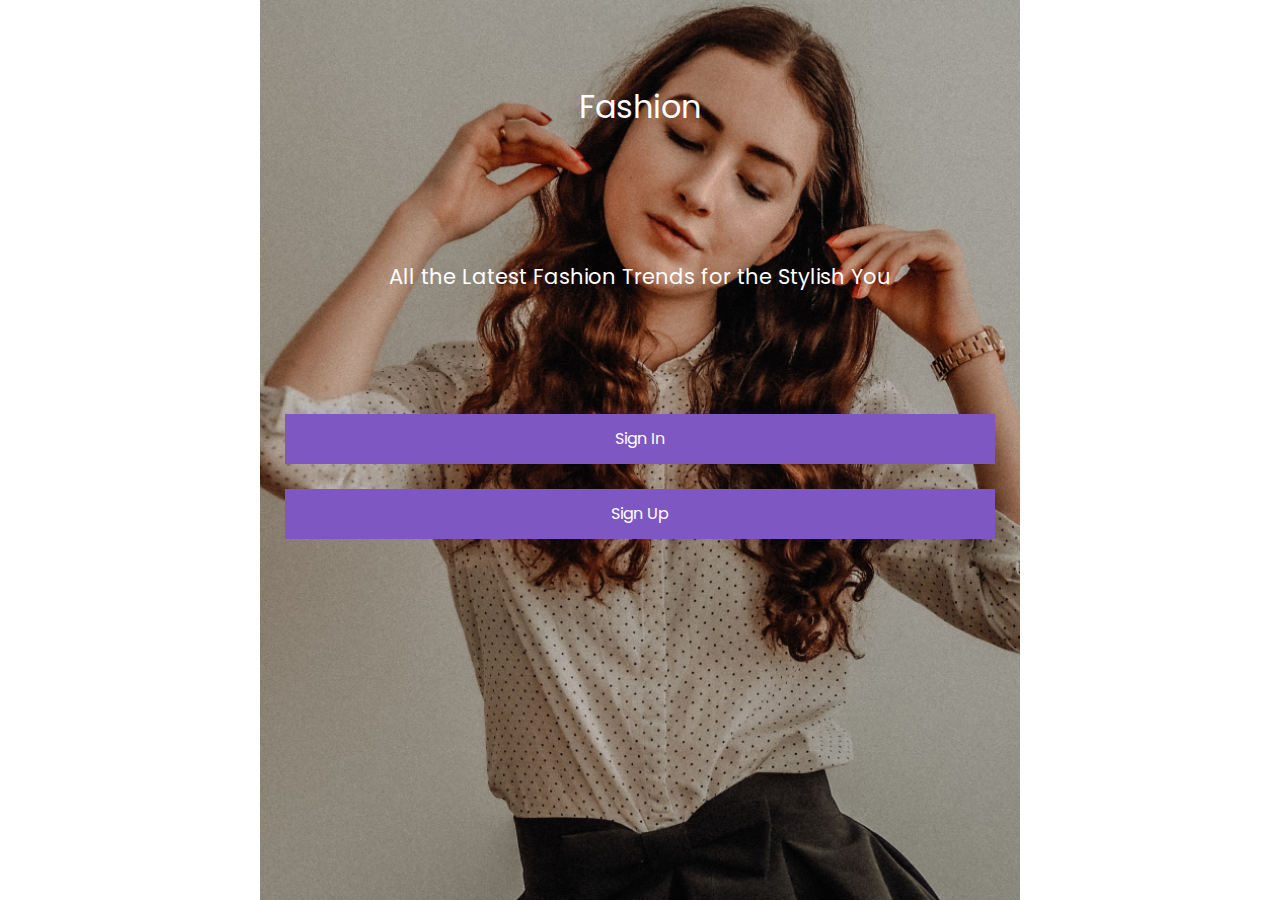
<file: index.html>
<!DOCTYPE html>
<html lang="en">
<head>
    <meta charset="UTF-8">
    <meta name="viewport" content="width=device-width, initial-scale=1.0">
    <title>Fashion App</title>

    
    <link rel="stylesheet" href="css/style.css">

    
    <link rel="stylesheet" href="https://cdnjs.cloudflare.com/ajax/libs/font-awesome/5.9.0/css/all.min.css">
    
</head>
<body>
    <div class="welcome">
        <div class="container">
            <h1 class="text-center">Fashion</h1>
            <p class="text-center">All the Latest Fashion Trends for the Stylish You</p>
            <div class="sign_link">
                <a href="https://figmasite22.netlify.app/signin.html" class="btn">Sign In</a>
                <a href="https://figmasite22.netlify.app/signup.html" class="btn">Sign Up</a>
            </div>
        </div>
    </div> <!-- //welcome -->
    

    
    
    
</body>
</html>
</file>
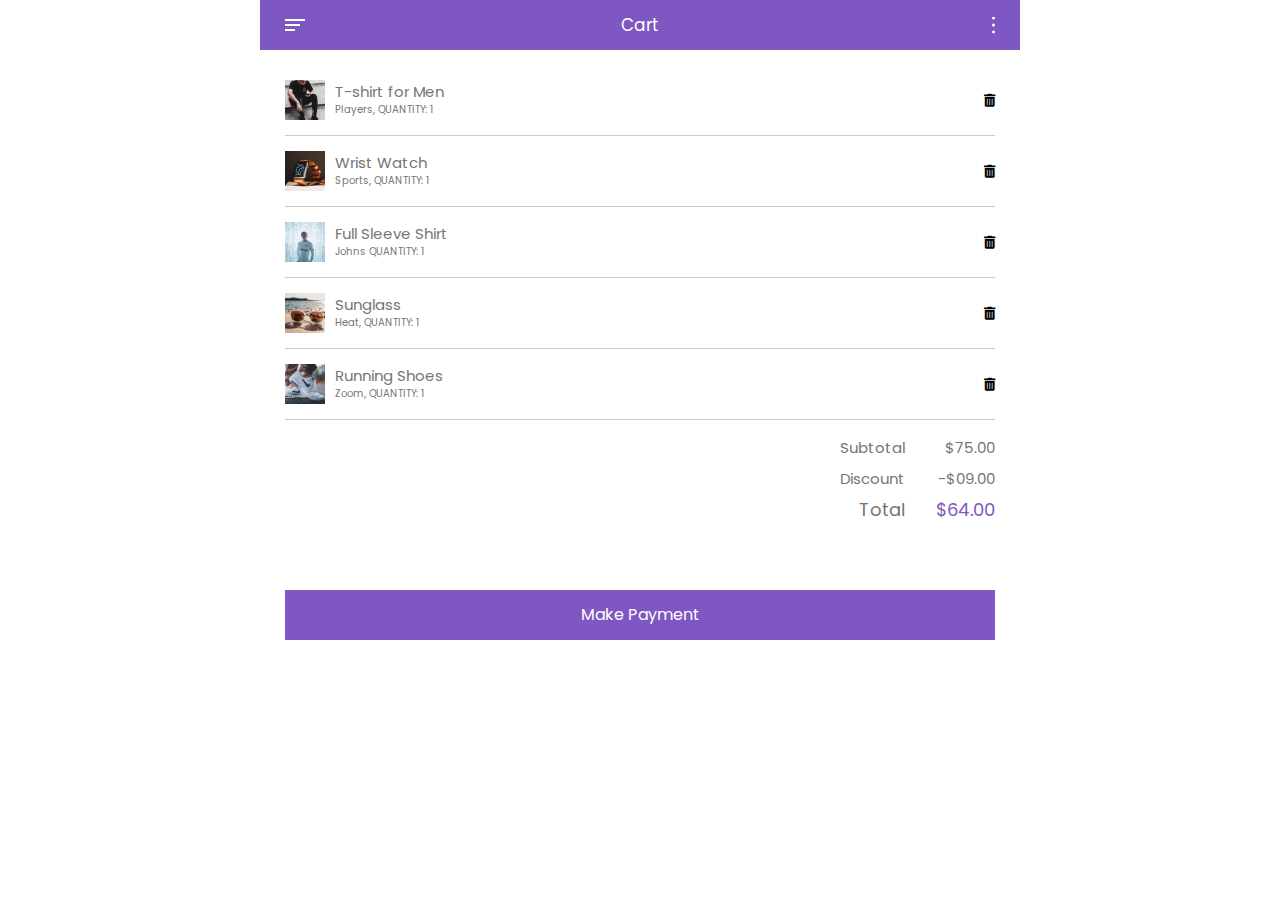
<file: shopping_cart.html>
<!DOCTYPE html>
<html lang="en">
<head>
    <meta charset="UTF-8">
    <meta name="viewport" content="width=device-width, initial-scale=1.0">
    <title>Document</title>

    <link href="https://fonts.googleapis.com/css2?family=Poppins:wght@300;400;500;600;700&display=swap"
        rel="stylesheet">

    <link rel="stylesheet" href="css/reset.css">
    <link rel="stylesheet" href="css/style.css">

    <link rel="stylesheet" href="https://cdnjs.cloudflare.com/ajax/libs/font-awesome/5.9.0/css/all.min.css">
</head>
<body>
    <div class="shopping_cart">

        <header>
            <img src="images/menu_Icon_left.svg" alt="menu_Icon_left" class="menu_Icon_left">
            <h2>Cart</h2>
            <img src="images/menu_Icon_right.svg" alt="menu_Icon_right" class="menu_Icon_right">
        </header>

        <main>
            <ul class="cart_list">
                <li>
                    <img src="images/cart_thumb_01.jpg" alt="T-shirt for Men">
                    <div class="cart_list_info">
                        <h3>T-shirt for Men</h3>
                        <p>Players, QUANTITY: 1</p>
                    </div>
                    <span class="del_icon">
                        <i class="fas fa-trash-alt"></i>
                    </span>
                </li>
                <li>
                    <img src="images/cart_thumb_02.jpg" alt="Wrist Watch">
                    <div class="cart_list_info">
                        <h3>Wrist Watch</h3>
                        <p>Sports, QUANTITY: 1</p>
                    </div>
                    <span class="del_icon">
                        <i class="fas fa-trash-alt"></i>
                    </span>
                </li>
                <li>
                    <img src="images/cart_thumb_03.jpg" alt="Full Sleeve Shirt">
                    <div class="cart_list_info">
                        <h3>Full Sleeve Shirt</h3>
                        <p>Johns QUANTITY: 1</p>
                    </div>
                    <span class="del_icon">
                        <i class="fas fa-trash-alt"></i>
                    </span>
                </li>
                <li>
                    <img src="images/cart_thumb_04.jpg" alt="Sunglass">
                    <div class="cart_list_info">
                        <h3>Sunglass</h3>
                        <p>Heat, QUANTITY: 1</p>
                    </div>
                    <span class="del_icon">
                        <i class="fas fa-trash-alt"></i>
                    </span>
                </li>
                <li>
                    <img src="images/cart_thumb_05.jpg" alt="Running Shoes">
                    <div class="cart_list_info">
                        <h3>Running Shoes</h3>
                        <p>Zoom, QUANTITY: 1</p>
                    </div>
                    <span class="del_icon">
                        <i class="fas fa-trash-alt"></i>
                    </span>
                </li>
            </ul>
            
            <ul class="cart_price">
                <li>
                    <h5>Subtotal</h5>
                    <p>$75.00</p>
                </li>
                <li>
                    <h5>Discount</h5>
                    <p>-$09.00</p>
                </li>
                <li>
                    <h5>Total</h5>
                    <p>$64.00</p>
                </li>
            </ul>

            <p class="payment">
                <a href="#" class="btn">Make Payment</a>
            </p>

        </main>





    </div>


    
    
</body>
</html>
</file>
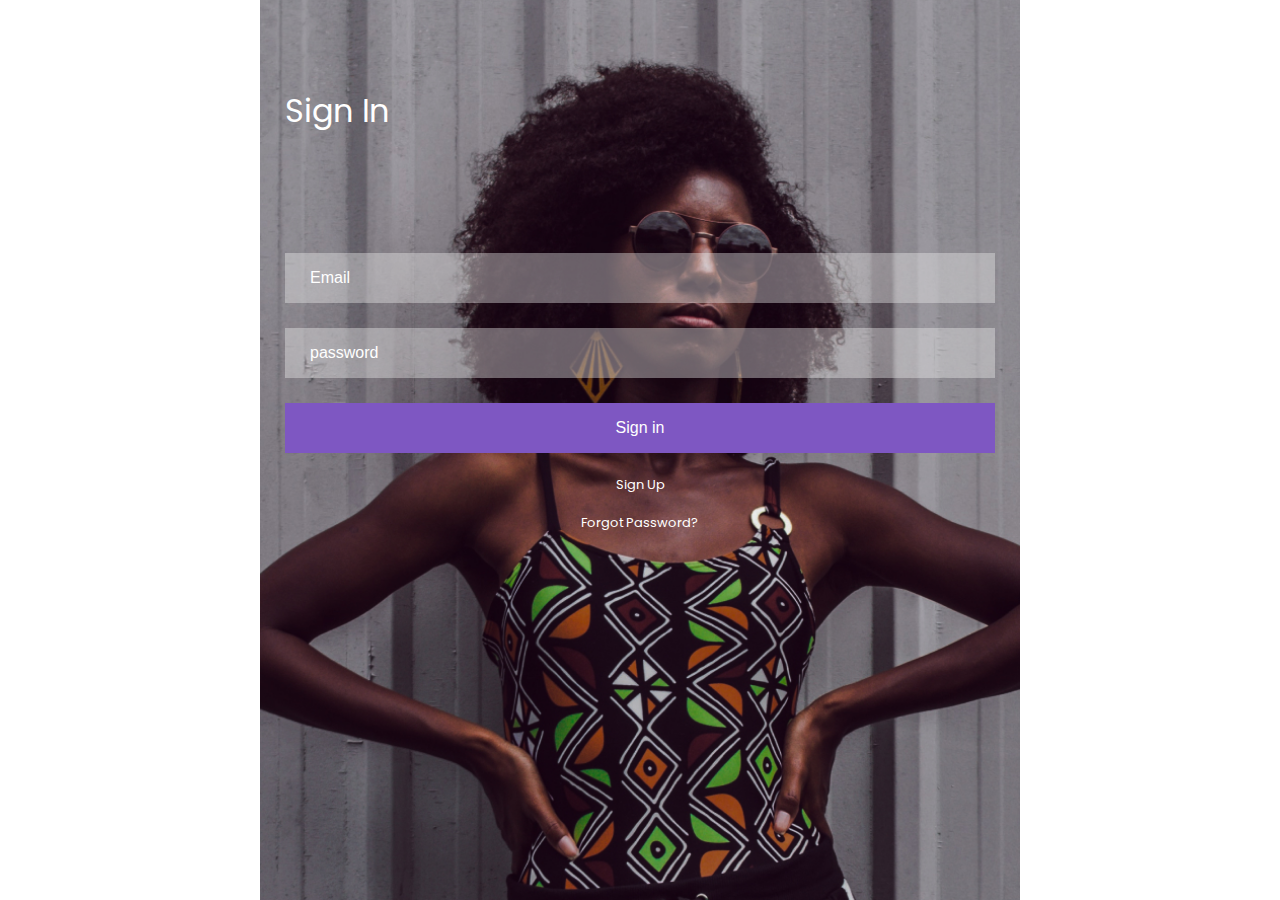
<file: signin.html>
<!DOCTYPE html>
<html lang="en">
<head>
    <meta charset="UTF-8">
    <meta name="viewport" content="width=device-width, initial-scale=1.0">
    <title>sign_In</title>
    <link rel="stylesheet" href="css/style.css">
</head>
<body>
    <div class="sign_In">
        <div class="container">
            <h2 class="main-tt text-left">Sign In</h2>

            <form action="#">
                <p>
                    <label for="user_email">Email</label>
                    <input type="email" id="user_email" placeholder="Email">
                </p> <!-- input type은 w3school에서 HTML Input Types 참고 -->
                <p>
                    <label for="user_pw">Password</label>
                    <input type="password" id="user_pw" placeholder="password">
                </p>
                <p>
                    <input type="submit" value="Sign in" class="btn">
                </p>
            </form>

            <p class="signin_links">
                <a href="#">Sign Up</a>
                <a href="#">Forgot Password?</a>
            </p>
        </div>
    </div>
</body>
</html>
</file>
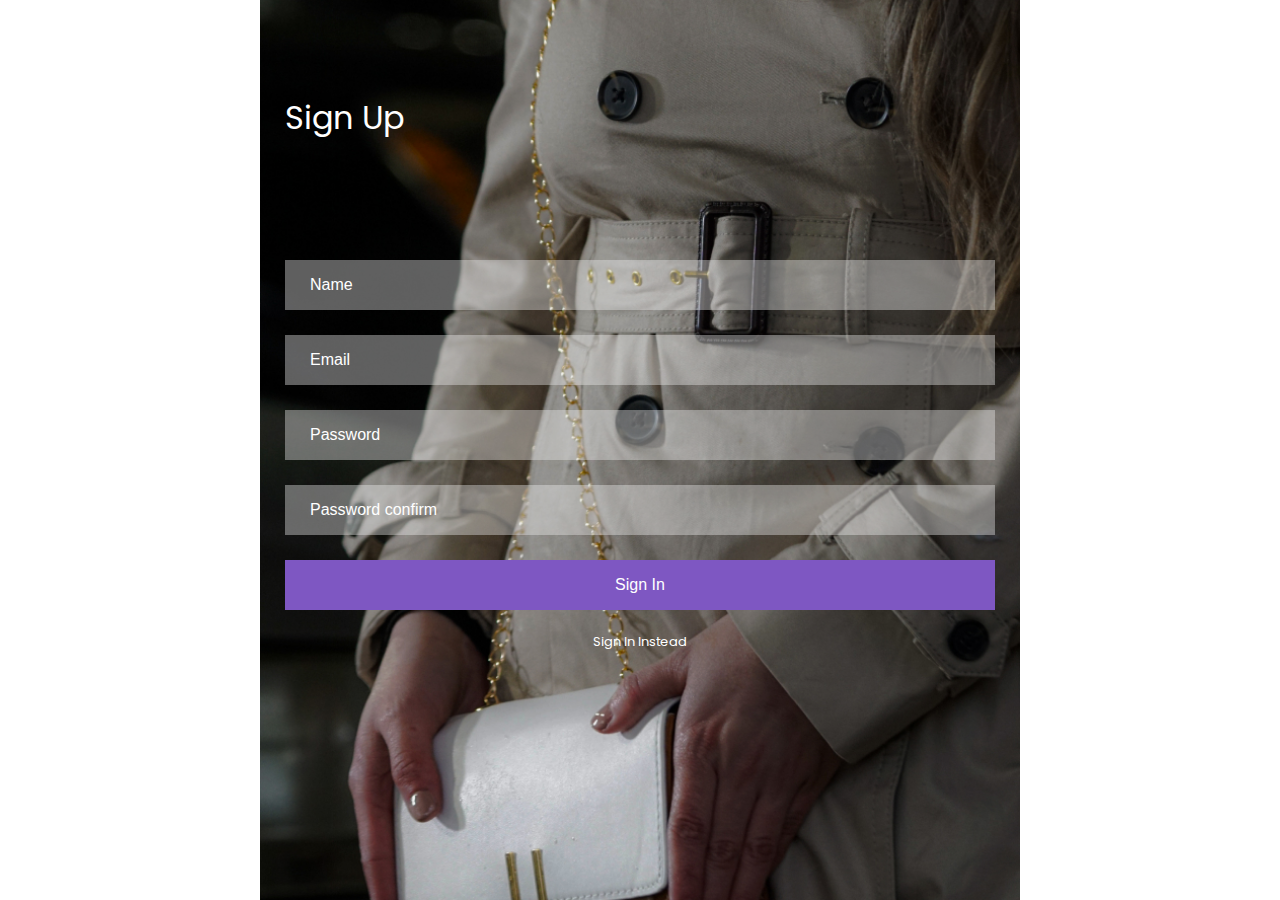
<file: signup.html>
<!DOCTYPE html>
<html lang="en">
<head>
    <meta charset="UTF-8">
    <meta name="viewport" content="width=device-width, initial-scale=1.0">
    <title>sign Up</title>
    <link rel="stylesheet" href="css/style.css">
</head>
<body>
    <div class="sign_up">
        <div class="container">
            <h2 class="main-tt text-left">Sign Up</h2>

            <form action="#" method="POST">
                <p>
                    <label for="user_name">Name</label>
                    <input type="text" id="user_name" placeholder="Name" name="name">

                </p>
                <p>
                    <label for="user_email">Email</label>
                    <input type="email" id="user_email" placeholder="Email" name="email">
                </p>
                <p>
                    <label for="user_pw">password</label>
                    <input type="password" id="user_pw" placeholder="Password" name="pw">
                </p>
                <p>
                    <label for="user_pwcf">password confirm</label>
                    <input type="password" id="user_pwcf" placeholder="Password confirm" name="pwcf">
                </p>


                <p>
                    <input type="submit" value="Sign In" class="btn">
                </p>
                
            </form>
            <p class="signin_links">
                <a href="signin.html">Sign In Instead</a>
            </p>
        </div>
    </div>
</body>
</html>
</file>
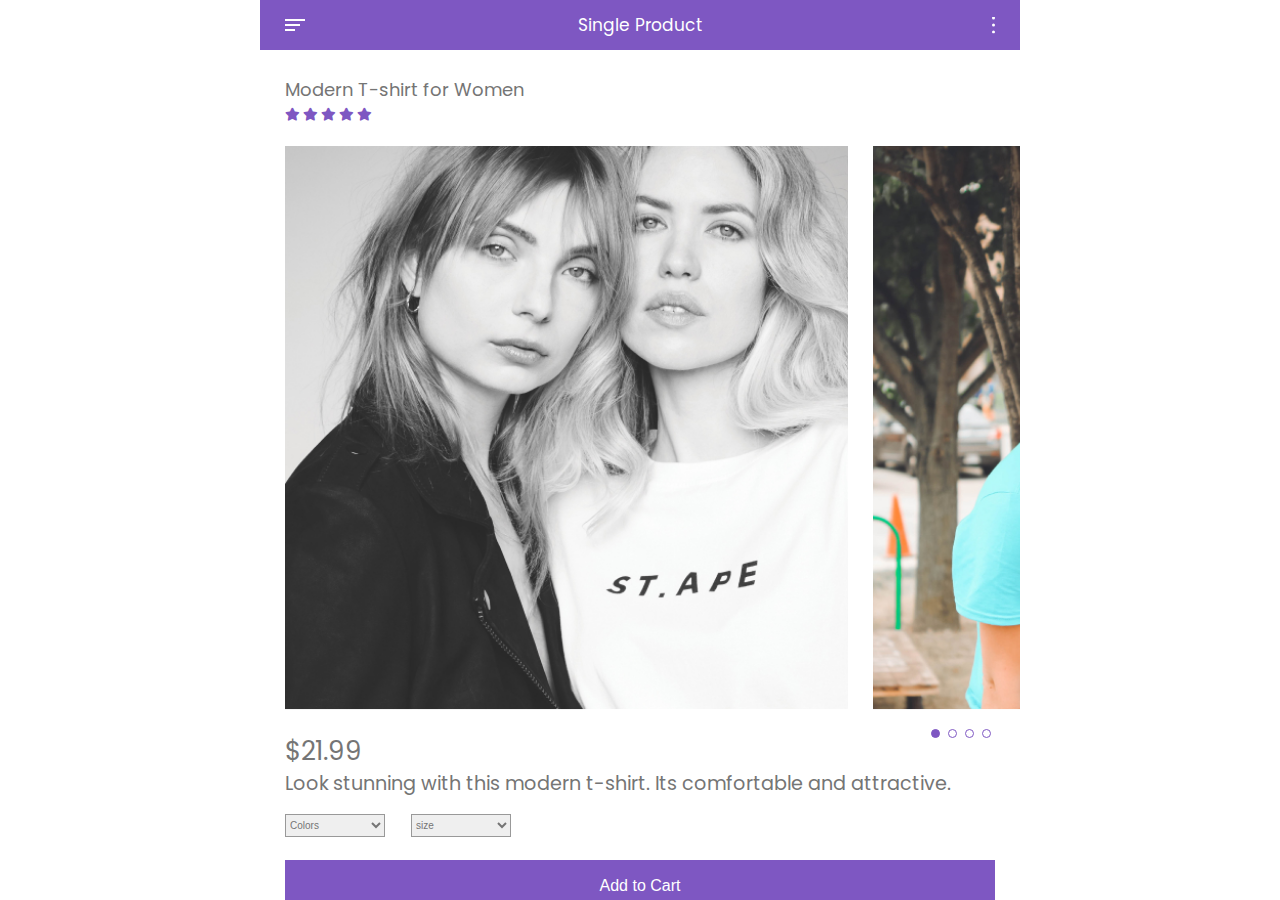
<file: single_Product.html>
<!DOCTYPE html>
<html lang="en">

<head>
    <meta charset="UTF-8">
    <meta name="viewport" content="width=device-width, initial-scale=1.0">
    <title>Single_Product</title>
    <link rel="stylesheet" href="https://cdn.jsdelivr.net/npm/swiper@11/swiper-bundle.min.css" />

    <link href="https://fonts.googleapis.com/css2?family=Poppins:wght@300;400;500;600;700&display=swap"
        rel="stylesheet">

    <link rel="stylesheet" href="css/reset.css">
    <link rel="stylesheet" href="css/style.css">

    <link rel="stylesheet" href="https://cdnjs.cloudflare.com/ajax/libs/font-awesome/5.9.0/css/all.min.css">
</head>

<body>
    <div class="singleProduct">

        <header>
            <img src="images/menu_Icon_left.svg" alt="menu_Icon_left" class="menu_Icon_left">
            <h2>Single Product</h2>
            <img src="images/menu_Icon_right.svg" alt="menu_Icon_right" class="menu_Icon_right">
        </header>

        <main>
            <h2>Modern T-shirt for Women</h2>
            <div class="rate">
                <i class="fas fa-star"></i>
                <i class="fas fa-star"></i>
                <i class="fas fa-star"></i>
                <i class="fas fa-star"></i>
                <i class="fas fa-star"></i>
            </div>


            <div>
                <div class="single_product">
                    <div class="swiper-wrapper">
                        <div class="swiper-slide">
                            <img src="images/product_detail_01.jpg" alt="">
                        </div>
                        <div class="swiper-slide">
                            <img src="images/product_detail_02.jpg" alt="">
                        </div>
                        <div class="swiper-slide">
                            <img src="images/product_detail_01.jpg" alt="">
                        </div>
                        <div class="swiper-slide">
                            <img src="images/product_detail_02.jpg" alt="">
                        </div>
                    </div>
                    <div class="swiper-pagination"></div>
                </div> <!-- //single_product -->
            </div>


            <div class="details_info">
                <h3>$21.99</h3>
                <p>Look stunning with this modern t-shirt. Its comfortable and attractive.</p>
                <form action="#">
                    <label for="color">Colors</label>
                    <select name="color" id="color">
                        <option value="">Colors</option>
                        <option value="blue">blue</option>
                        <option value="red">red</option>
                        <option value="sliver">silver</option>
                    </select>

                    <label for="size">Sizes</label>
                    <select name="size" id="size">
                        <option value="">size</option>
                        <option value="XL">XL</option>
                        <option value="L">L</option>
                        <option value="M">M</option>
                        <option value="S">S</option>
                        <option value="XS">XS</option>
                    </select>
                    <input type="submit" value="Add to Cart" class="btn">
                </form>
            </div> <!-- //details_info -->
        </main>
    </div>




    <script src="https://cdn.jsdelivr.net/npm/swiper@11/swiper-bundle.min.js"></script> <!-- >> script사이에 코드절대넣지말기 -->

    <script>
        const swiper = new Swiper('.single_product', {
            // Optional parameters
            /* direction: 'vertical', */
            loop: true,
            slidesPerView: 1.25,
            spaceBetween: 25,

            // If we need pagination
            pagination: {
                el: '.swiper-pagination',
                clickable: true
            },
        });
    </script>


    <!-- greenschool 파스칼 방식
    green_school_student 스네이크방식 -->
</body>

</html>
</file>
<file: css/style.css>
@charset "UTF-8";
@import url(reset.css);
@import url(common.css);
@import url('https://fonts.googleapis.com/css2?family=Poppins:wght@300;400;500;600;700&display=swap');


header{
    background-color: #7E57C2;
    height: 50px;
    position: relative;
}
header h2{
    text-align: center;
    color: #fff;
    font-size: 17px;
    line-height: 50px;
}
header img{
    position: absolute;
    top: 50%;
    transform: translateY(-50%);
}
header .menu_Icon_left{left: 25px;}
header .menu_Icon_right{right: 25px;}



/* --------------- welcome --------------- */

.welcome{
    height: 100vh;
    background: url(../images/welcome_bg.png) no-repeat center;
    background-size: cover;
    box-sizing: border-box;
    padding-top: 81px; /* 영역을 감싸고 있을 때 공간을 padding으로 주기 */
}
.welcome h1{
    color: #fff;
    font-size: 32px;
    line-height: 52px;
    margin-bottom: 127px;
}
.welcome p{
    color: #fff;
    font-size: 21px;
    line-height: 34px;
    margin-bottom: 120px;
}
.sign_link a:first-child{
    margin-bottom: 25px;
}


/* --------------- Sign In --------------- */

.sign_In{
    height: 100vh;
    background: url(../images/sign_in_bg.jpg) no-repeat center center;
    padding-top: 85px;
    box-sizing: border-box;
    background-size: cover;
}
.sign_In form{

}

/* [attr] >> 'attr'속성이 포함된 요소를 선택하라는 의미
[attr="val"] >> 'attr'속성의 값이 정확하게 val과 일치하는 요소를 선택
[attr~='val'] >> 'attr'속성의 값이 val이 포함되는 요소를 선택
[attr^='val'] >> 'attr'속성의 값이 val로 시작하는 요소를 선택
[attr$='val'] >> 'attr'속성의 값이 val로 끝나는 요소를 선택
[attr*='val'] >> 'attr'속성의 값이 val이 포함되는 요소를 선택
[attr|='val'] >> 'attr'속성의 값이 정확하게 val이거나 val-으로 시작되는 요소를 선택 */

[class^="sign"] .main-tt{
    color: #fff;
    font-size: 32px;
    line-height: 52px;
    margin-bottom: 116px;
}

[class^="sign"] form label{display: none;} /* >> label이 없어짐 */
[class^="sign"] form input{
    width: 100%;
    height: 50px;
    line-height: 50px;
    border: none;
    background-color: rgba(238, 238, 238, 0.4);
    padding: 0 25px;
    box-sizing: border-box;
    color: #fff;
    font-size: 16px;
}
[class^="sign"] form input::placeholder{
    color: #fff;

}

[class^="sign"] form input[type=password]{}
[class^="sign"] form p:not(:last-child){ /* >> p태그 중에서 막내가 아닌 것을 호출해라 */
    margin-bottom: 25px;
} 

[class^="sign"] .signin_linsk{
    margin-top: 20px;
}
[class^="sign"] .signin_links a{
    display: block;
    text-align: center;
    color: #fff;
    font-size: 13px;
    line-height: 13px;
}
[class^="sign"] .signin_links a:first-child{
    margin-top: 25px;
    margin-bottom: 25px;
}


/* --------------- Sign Up --------------- */

.sign_up{
    height: 100vh;
    background: url(../images/sign_up_bg.jpg)no-repeat center;
    background-size: cover;
    padding-top: 92px;
    box-sizing: border-box;
}
.sign_up form{
    margin-top: 60px;
}
.sign_up .container{}
.sign_up .container h2{}






/* --------------- Shop_Categories --------------- */
/* .shopCategories{height: 100vh;}
.shop_Categories .slick-slide{height: 30vh;
min-height: 200px;
max-height: 400px;}
.shop_Categories img{width: 100%; min-width: 375px;}
.shop_Categories .slick-dots{
    } */


    .shopCategories{height: 100vh;}
    .shop_Categories {position: relative;}
    .shop_Categories .slick-slide{ height: 30vw;
    min-height: 200px;
    max-height: 400px;
    }
    .shop_Categories img{width: 100%; min-width:375px ;}
    .shop_Categories .slick-dots{
        position: absolute;
        left: 0;right: 0; bottom:15px;
        text-align: center;
        z-index:2;
    }
    .shop_Categories .slick-dots li{
        display: inline-block;
        width: 13px;
        height: 13px;
        border:3px solid #7E57C2;
        box-sizing:border-box;
        border-radius:50%;
        text-indent: -9999em;
        transition: 0.35s all;
        margin:0 5px;
        background:none !important;
        opacity:1;
    }
    
    .shop_Categories .slick-dots li.slick-active{
        background: #7E57C2 !important;
    }

    .shop_categories_product{
        width: 100%;
    }
    .shop_categories_product .product_list{
        display: flex;
        flex-wrap: wrap;
        margin: 25px 0;
    }
    .shop_categories_product .product_list .slide{
        margin-left: 25px;
        margin-bottom: 25px;
    }
    .shop_categories_product .product_list .slide img{
        width: 150px;
    }
    .shop_categories_product .product_list .slide h3{
        color: #757575;
    }
    .shop_categories_product .product_list .slide h4{
        color: #757575;
    }
/* --- */
    /* .shop_slide img{
        width: 100%;
    
    }
    
    .shop_slide{
        position: relative;
    }
    .shop_slide .slick-dots{
        text-align: center;
        display: flex;
        position: absolute;
        bottom: 5%;
        left: 50%;
        
        transform: translateX(-50%);    
    }
    .shop_slide .slick-dots li{
        margin: 5px;
    }
    .shop_slide .slick-dots li button{
        width: 13px; 
        height: 13px;
        border-radius: 50%;
        border: 2px solid #7E57C2;
        background-color: transparent;
        font-size: 0;
        cursor: pointer;
        transform: scaleX(1);
        transition: 0.3s;
    }
    
    .shop_slide .slick-dots li.slick-active button{
        background-color: #7E57C2;
    }
    
    .shop_categories_product{
        width: 100%;
    }
    .shop_categories_product .product_list{
        display: flex;
        flex-wrap: wrap;
        margin: 25px 0;
    }
    .shop_categories_product .product_list .slide{
        margin-left: 25px;
        margin-bottom: 25px;
    }
    .shop_categories_product .product_list .slide img{
        width: 150px;
    }
    .shop_categories_product .product_list .slide h3{
        color: #757575;
    }
    .shop_categories_product .product_list .slide h4{
        color: #757575;
    } */


/* --------------- Shop --------------- */



.Top_Product{
    position: relative;
    padding: 30px 25px 0 0;
}
.Top_Product img{
    width: 100%;
}
.Top_Product .info{
    background-color: #fff;
    position: absolute;
    left: 50px; right: 0; bottom: -37px;
    padding: 10px 30px 10px 20px;
    box-shadow: 0 0 4px rgba(0, 0, 0, 0.25); /* x y blur spread*/
}

.Top_Product .info h2{
    font-size: 18px;
    line-height: 29px;
    margin-bottom: 5px;
    color: #757575;
}

.Top_Product .info .desc{
    
}
.Top_Product .info .desc .price{
    color: #7E57C2;
}
.Top_Product .info .desc .rate,
.rate{
    position: absolute;
    right: 30px;
    bottom: 10px;
    color: #7E57C2;
}
.Top_Product .info .desc .rate i{}





.shop_product{
    padding: 67px 0 0 25px;
    overflow: hidden;
}
.shop_product .product_list{}

.shop_product .product_list .slide{
    padding-right: 25px;
}

.shop_product .product_list .slide-track{
    padding-left: 17px;
}
.shop_product .product_list .slide img{
    width: 100%;
    
}
.shop_product .product_list .slide h3{
    margin-bottom: 5px;
    font-size: 15px;
    line-height: 25px;
}

.shop_product .product_list .slide h4{
    font-size: 13px;
    line-height: 21px;
    color: #7E57C2;
}


/* --------------- Single_Product --------------- */
.singleProduct{
    height: 100vh;
    box-sizing: border-box;
}
.singleProduct main{
    position: relative;
    padding-top: 25px;
    padding-left: 25px;
    padding-right: 25px;
}
.singleProduct main h2{
    font-size: 18px;
    line-height: 29px;
    color: #757575;
    padding-bottom: 42px; /* 33px */
}
.singleProduct main .rate{
    left: 25px;
    top: 54px;
    bottom: auto;
}



.single_product{
    position: relative;
}
.single_product img{
    width: 100%;
}
.single_product .swiper-pagination{
    bottom: -23px;
    display: flex;
    justify-content: flex-end;
}
.single_product .swiper-pagination .swiper-pagination-bullet{
    width: 7px;
    height: 7px;
    border: none; /* border의 기본값 가지고 있어서 none으로 주고, 밑에 border를 다시 설정한다. */
    border: 1px solid #7E57C2;
    background: none;
    opacity: 1; /* opacity를 기본으로 가지고 있어서 1로 준다. */
}
.single_product .swiper-pagination .swiper-pagination-bullet-active{
    background-color: #7E57C2;
}
.single_product .swiper-slide{
    height: 80vw;
}
/* 화면이 760px보다 클 때는 height를 auto로 적용하고, 보다 작을 때는 33vh가 적용된다. */
@media(min-width:760px){
    .single_product .swiper-slide{
        height: auto;
    }
}

/* details_info */
.singleProduct .details_info{
    margin-top: 23px;

}
.singleProduct .details_info h3{
    font-size: 26px;
    line-height: 26px;
    color: #757575;
    margin-bottom: 10px;
}
.singleProduct .details_info p{
    font-size: 13px;
    line-height: 21px;
    color: #757575;
    margin-bottom: 20px;
}

@media(min-width:370px){
    .singleProduct .details_info p{
        line-height: 1.6vw;
        font-size: 1.5vw;
    }
}

.singleProduct .details_info form{
    margin-top: 20px;
}
.singleProduct .details_info form label{
    display: none;
}
.singleProduct .details_info form select{
    width: 100px;
    height: 23px;
    font-size: 10px;
    line-height: 23px;
    color: #757575;
    border: 1px solid #999;
    margin-right: 23px;
    

}
.singleProduct .btn{
    margin-top: 23px;
}


/* --------------- shopping_cart --------------- */

/* .shopping_cart{}
.shopping_cart main{
    
}
.shopping_cart main ul{
    display: block;
}
.shopping_cart main ul li{
    border-bottom: 1px solid #ccc;
}
.shopping_cart main ul li img{}
.shopping_cart main ul li .cart_list_info{
    
}
.shopping_cart main ul li span{
    display: flex;
    justify-content: flex-end;
    float: right;
    
}
.shopping_cart main ul li span i{

} */


.shopping_cart main{
    padding: 30px 25px 0;
}
.shopping_cart main .cart_list{}
.shopping_cart main .cart_list li{
    display: flex;
    justify-content: space-between;
    align-items: center;
    padding-bottom: 15px;
    border-bottom: 1px solid #ccc;
    margin-bottom: 15px;
    
}
.shopping_cart main .cart_list li img{
    width: 40px;
    height: 40px;
}
.shopping_cart main .cart_list li .cart_list_info{
    margin-left: 10px;
    flex: 1;
}
.shopping_cart main .cart_list li .cart_list_info h3{
    font-size: 15px;
    line-height: 20px;
    color: #757575;
}
.shopping_cart main .cart_list li .cart_list_info p{
    font-size: 10px;
    line-height: 16px;
    color: #757575;
}
.shopping_cart main .cart_list li .cart_list_info .del_icon{}
.shopping_cart main .cart_list li .cart_list_info .del_icon i{
    font-size: 10px;
    line-height: 16px;
    color: #757575;
}

.shopping_cart main .cart_price{}
.shopping_cart main .cart_price li{
    display: flex;
    justify-content: flex-end;

    font-size: 15px;
    line-height: 25px;
    color: #757575;
    
}
.shopping_cart main .cart_price li h5{
    padding-bottom: 6px;
    
}
.shopping_cart main .cart_price li p{
    width: 60px;
    text-align: right;
    margin-left: 30px;
}

.shopping_cart main .cart_price li:last-child h5{
    font-size: 18px;
    line-height: 25px;
    color: #757575;
}
.shopping_cart main .cart_price li:last-child p{
    font-size: 18px;
    line-height: 25px;
    color: #7E57C2;
}


.shopping_cart main .payment{
    margin-top: 62px;
}
.shopping_cart main .payment .btn{

}





/* .shop_slide img{
    width: 100%;} */

    /* box-sizing: border-box; */

    /* 밑에 작은 사진 >> width: 100%;
    글자폰트 넣기 */



/* 
li 넓이주고 높이줘서 색주고 옆으로 정렬하기
ul absolute 주고 위치잡기
li 첫번째에 class active가 붙는다 slick-active


box-sizing: border-box;
*/
</file>
